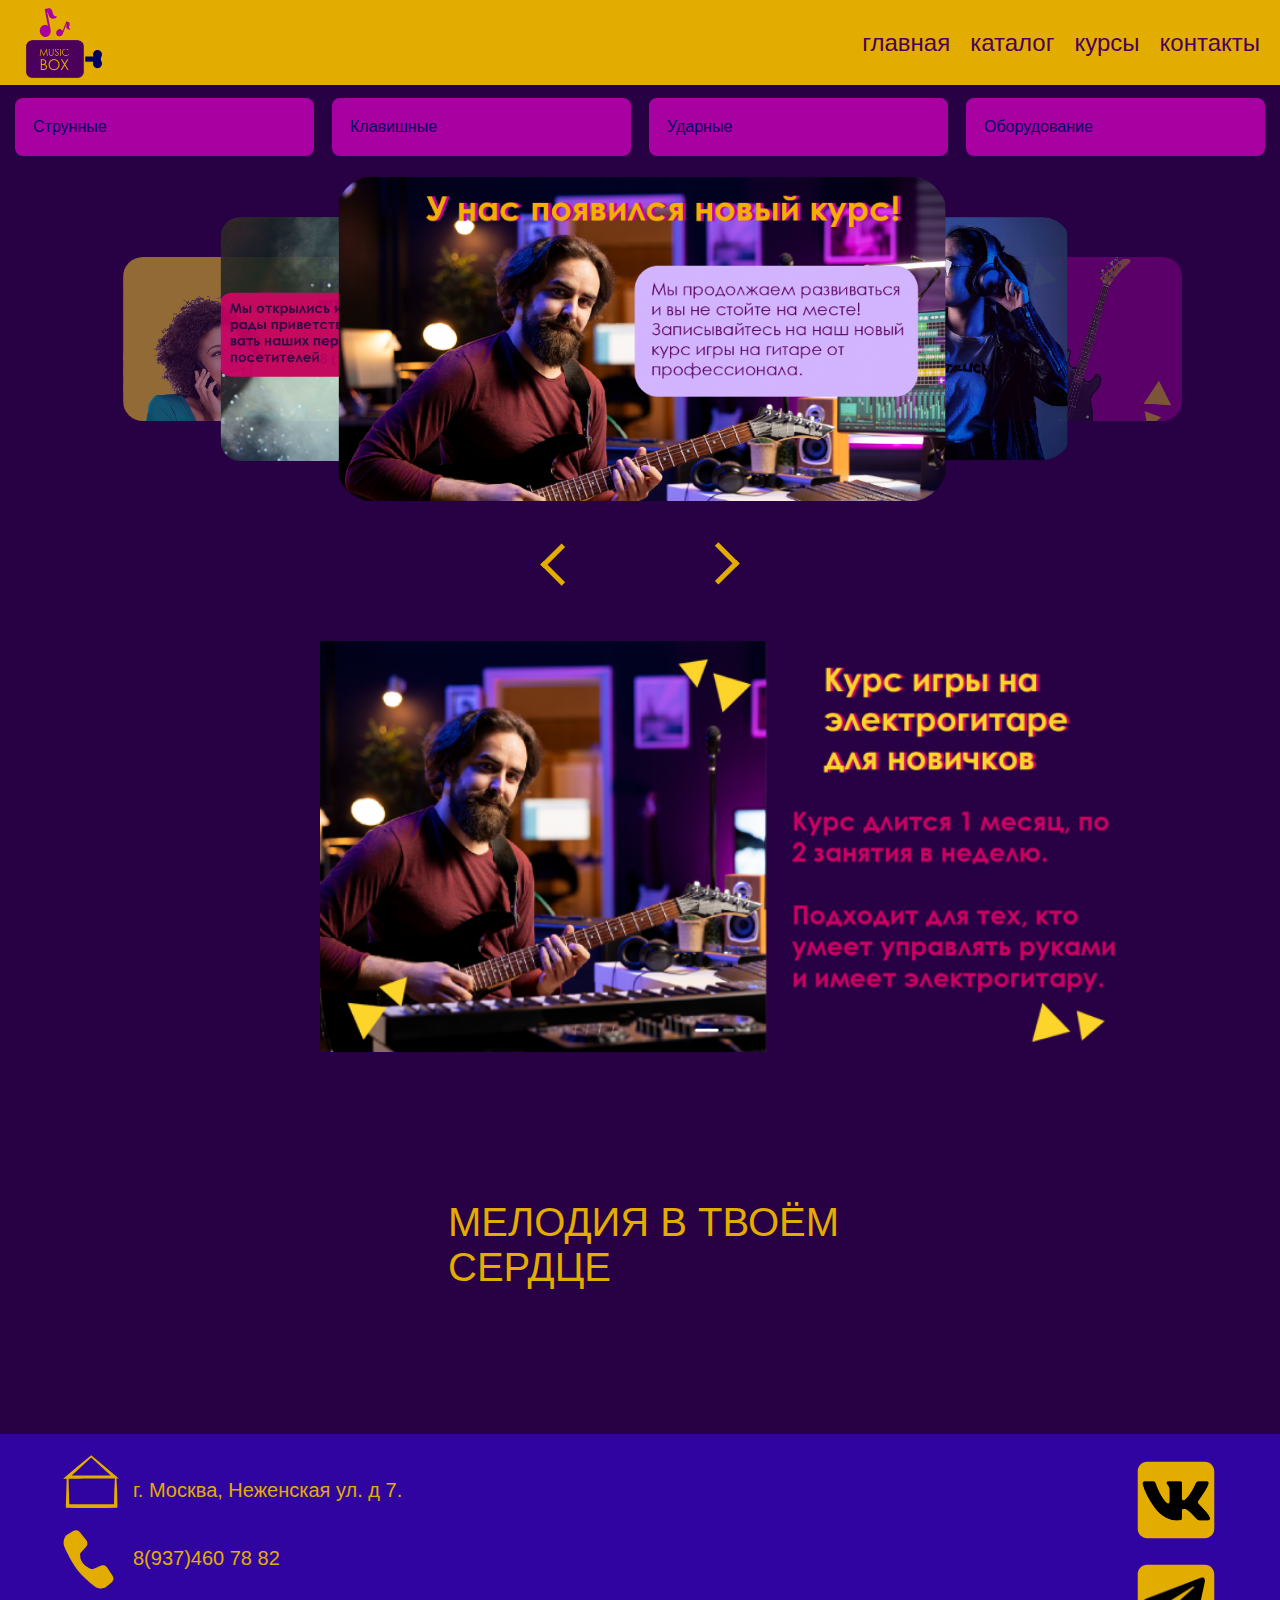
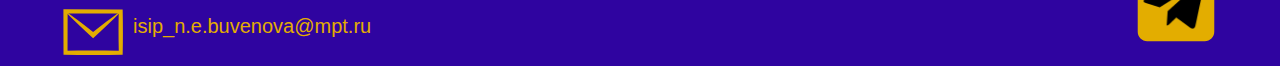
<file: index.html>
<!DOCTYPE html>
<html lang="en">
<head>
    <meta charset="UTF-8">
    <meta name="viewport" content="width=device-width, initial-scale=1.0">
    <meta name="yandex-verification" content="0f8454aa6c5d5991" />
    <title>Онлайн-магазин музыкальных инструментов MusicBox</title>
    <meta name="description" content="Покупайте музыкальные инструменты и курсы игры в Москве! Новым посетителям скидка 10%." />
    <link rel="stylesheet" href="style.css" type="text/css">
    <link type="Image/x-icon" href="/logo.ico" rel="icon">
    <!-- Yandex.Metrika counter -->
<script type="text/javascript" >
   (function(m,e,t,r,i,k,a){m[i]=m[i]||function(){(m[i].a=m[i].a||[]).push(arguments)};
   m[i].l=1*new Date();
   for (var j = 0; j < document.scripts.length; j++) {if (document.scripts[j].src === r) { return; }}
   k=e.createElement(t),a=e.getElementsByTagName(t)[0],k.async=1,k.src=r,a.parentNode.insertBefore(k,a)})
   (window, document, "script", "https://mc.yandex.ru/metrika/tag.js", "ym");

   ym(101450211, "init", {
        clickmap:true,
        trackLinks:true,
        accurateTrackBounce:true
   });
</script>
<noscript><div><img src="https://mc.yandex.ru/watch/101450211" style="position:absolute; left:-9999px;" alt="" /></div></noscript>
<!-- /Yandex.Metrika counter -->
</head>
<body>
    <header>
        <img src="/images/logo.png" style="width: 76px; height: 70px; margin-left: 26px;">
        <div style="justify-content: flex-end; display: flex;">
            <h1><a href="/main.html" class="headerButton">главная</a></h1>
            <h1><a href="/catalog.html" class="headerButton">каталог</a></h1>
            <h1><a href="/courses.html" class="headerButton">курсы</a></h1>
            <h1><a href="/contacts.html" class="headerButton">контакты</a></h1>
        </div>
    </header>
    <nav>
        <ul>
            <li><a href="/catalog.html" class="list">Струнные</a>
                <ul style="position: absolute; margin-top: 15px; width: 314px;">
                    <li style="width: 298.5px;"><a href="/catalog.html" class="list">Гитары</a></li>
                    <li style="width: 298.5px;"><a href="/catalog.html" class="list">Электрогитары</a></li>
                    <li style="width: 298.5px;"><a href="/catalog.html" class="list">Басс-гитары</a></li>
                    <li style="width: 298.5px;"><a href="/catalog.html" class="list">Струны</a></li>
                </ul>
            </li>
            <li><a href="/catalog.html" class="list">Клавишные</a>
                <ul style="position: absolute; margin-top: 15px; width: 327px; margin-left: 398px;">
                    <li style="width: 297px;"><a href="/catalog.html" class="list">Пианино</a></li>
                    <li style="width: 297px;"><a href="/catalog.html" class="list">Электронное пианино</a></li>
                    <li style="width: 297px;"><a href="/catalog.html" class="list">Клавиатуры</a></li>
                    <li style="width: 297px;"><a href="/catalog.html" class="list">Синтезаторы</a></li>
                </ul>
            </li>
            <li><a href="/catalog.html" class="list">Ударные</a>
                <ul style="position: absolute; margin-top: 15px; width: 315px; margin-left: 794px;">
                    <li style="width: 298px;"><a href="/catalog.html" class="list">Барабанные установки</a></li>
                    <li style="width: 298px;"><a href="/catalog.html" class="list">Тарелки</a></li>
                    <li style="width: 298px;"><a href="/catalog.html" class="list">Тома</a></li>
                    <li style="width: 298px;"><a href="/catalog.html" class="list">Палочки</a></li>
                </ul>
            </li>
            <li style="margin-right: 15px;"><a href="/catalog.html" class="list">Оборудование</a>
                <ul style="position: absolute; margin-top: 15px; width: 320px; margin-left: 1190px;">
                    <li style="width: 299px;"><a href="/catalog.html" class="list">Провода</a></li>
                    <li style="width: 299px;"><a href="/catalog.html" class="list">Педали</a></li>
                    <li style="width: 299px;"><a href="/catalog.html" class="list">Микрофоны</a></li>
                    <li style="width: 299px;"><a href="/catalog.html" class="list">Наушники</a></li>
                </ul>
            </li>
        </ul>
    </nav>
    <div class="gallery">
        <div class="gallery-container">
            <img class="gallery-item gallery-item-1" src="/images/image1.png" alt="Image 1" data-index="1">
            <img class="gallery-item gallery-item-2" src="/images/image2.png" alt="Image 2" data-index="2">
            <img class="gallery-item gallery-item-3" src="/images/image3.png" alt="Image 3" data-index="3">
            <img class="gallery-item gallery-item-4" src="/images/image4.png" alt="Image 4" data-index="4">
            <img class="gallery-item gallery-item-5" src="/images/image5.png" alt="Image 5" data-index="5">
        </div>
        <div class="gallery-controls"></div>
    </div>
    <image src="/images/image6.png" alt="coursePreview" style="height: 411px; width: 822px; left: 25%; position: relative;"></image>
    <p style="left: 35%;">МЕЛОДИЯ В ТВОЁМ СЕРДЦЕ</p>
    <footer>
        <div style="display: flex;">
            <div class="icons">
                <img src="/images/houseIcon.svg" alt="houseIcon" style="width: 56px; height: 53px; margin-top: 21px;">
                <img src="/images/phoneIcon.svg" alt="houseIcon" style="width: 51px; height: 59px; margin-top: 18px;">
                <img src="/images/letterIcon.svg" alt="houseIcon" style="width: 60px; height: 46px; margin-top: 16px;"> 
            </div>
            <div style="position: relative; left: 53px; ">
                <h2>г. Москва, Неженская ул. д 7.</h2>
                <h2>8(937)460 78 82</h2>
                <h2>isip_n.e.buvenova@mpt.ru</h2>
            </div>
        </div>
        <div class="socialIcons">
            <a href="https://vk.com/iwillgowithyou8"><img src="/images/vkIcon.svg" alt="vkIcon" style="width: 78px; height: 78px; margin-top: 27px"></a>
            <a href="https://web.telegram.org/k/#@hopepopy"><img src="/images/telegramIcon.svg" alt="telegramIcon" style="width: 78px; height: 78px; margin-top: 21px;"></a>
        </div>
    </footer>
    <script src="script.js" defer></script>
</body>
</html>
</file>
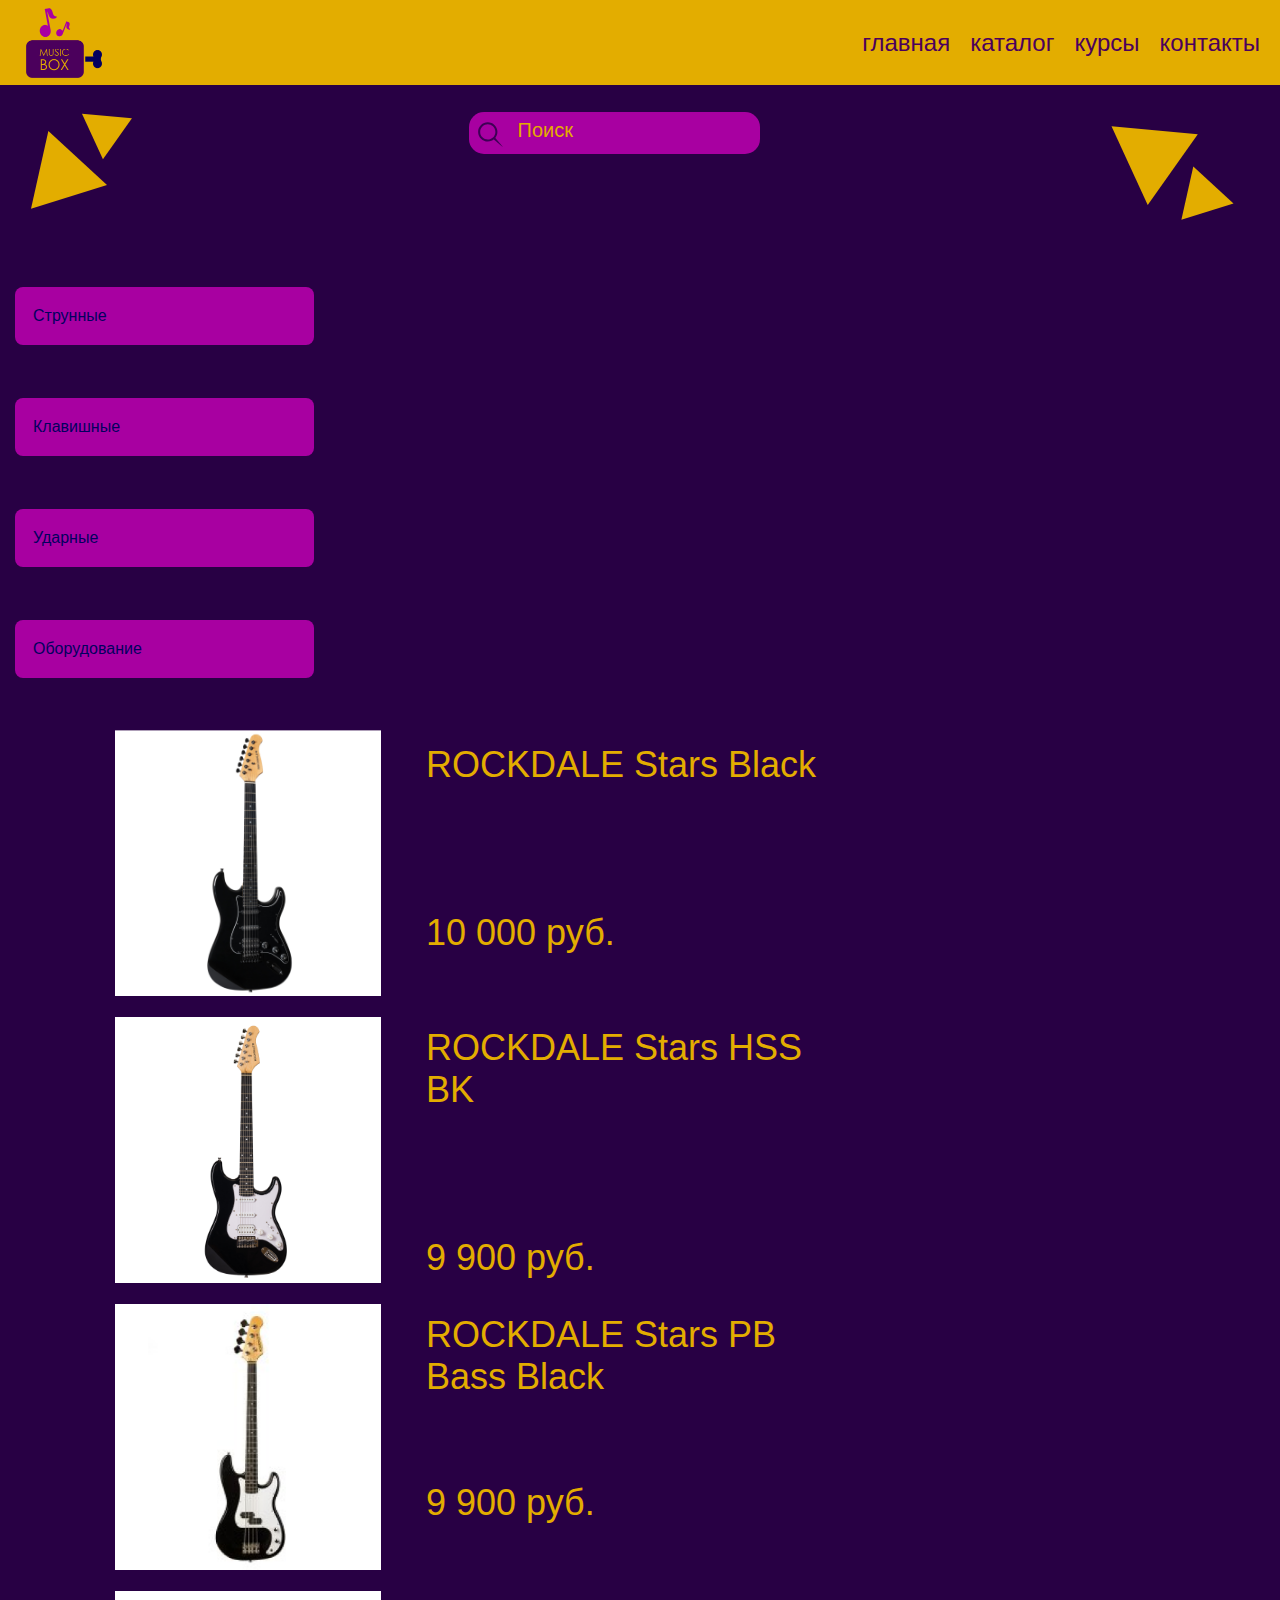
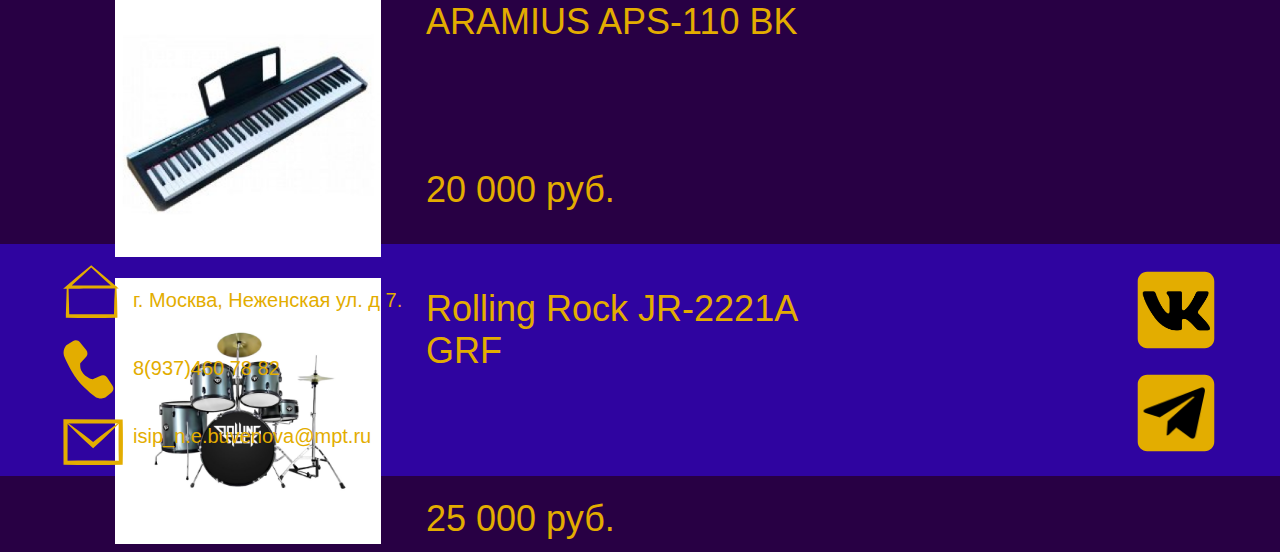
<file: catalog.html>
<!DOCTYPE html>
<html lang="en">
<head>
    <meta charset="UTF-8">
    <meta name="viewport" content="width=device-width, initial-scale=1.0">
    <title>Document</title>
    <link rel="stylesheet" href="style.css" type="text/css">
    <script src="/script.js"></script>
    <!-- Yandex.Metrika counter -->
<script type="text/javascript" >
   (function(m,e,t,r,i,k,a){m[i]=m[i]||function(){(m[i].a=m[i].a||[]).push(arguments)};
   m[i].l=1*new Date();
   for (var j = 0; j < document.scripts.length; j++) {if (document.scripts[j].src === r) { return; }}
   k=e.createElement(t),a=e.getElementsByTagName(t)[0],k.async=1,k.src=r,a.parentNode.insertBefore(k,a)})
   (window, document, "script", "https://mc.yandex.ru/metrika/tag.js", "ym");

   ym(101450211, "init", {
        clickmap:true,
        trackLinks:true,
        accurateTrackBounce:true
   });
</script>
<noscript><div><img src="https://mc.yandex.ru/watch/101450211" style="position:absolute; left:-9999px;" alt="" /></div></noscript>
<!-- /Yandex.Metrika counter -->
</head>
<body>
    <header>
        <img src="/images/logo.png" style="width: 76px; height: 70px; margin-left: 26px;">
        <div style="justify-content: flex-end; display: flex;">
            <h1><a href="/main.html" class="headerButton">главная</a></h1>
            <h1><a href="/catalog.html" class="headerButton">каталог</a></h1>
            <h1><a href="/courses.html" class="headerButton">курсы</a></h1>
            <h1><a href="/contacts.html" class="headerButton">контакты</a></h1>
        </div>
    </header>
    <div style=" display: flex; width: 100%; justify-content: space-between; margin-top: 27px;">
        <img src="/images/triangles1.svg" style="height: 101px; width: 107px; margin-left: 28px;">
        <div class="searchBar">
            <img src="/images/searchTool.svg" style="width: 25px; height: 25px; margin: 10px 9px 7px ;">
            <h1 style="margin: 7px 6px 12px; width: 220px;" data-tooltip=
            "Извините, но поиск сейчас не работает. Весь доступный товар представлен ниже.">Поиск</h1>
        </div>
        <img src="/images/triangles2.svg" style="height: 122px; width: 159px; margin-right: 28px;">   
    </div>
    <div style="display: flex; flex-direction: column; flex-wrap: wrap; height: 1310px; align-content: flex-start;">
        <nav>
            <ul style="display: flex; align-items: flex-start; flex-direction: column;">
                <li style="margin-top: 53px;"><a href="#" class="list">Струнные</a>
                    <ul style="position: absolute; margin-top: 15px; width: 314px;">
                        <li style="width: 298.5px;"><a href="#" class="list">Гитары</a></li>
                        <li style="width: 298.5px;"><a href="#" class="list">Электрогитары</a></li>
                        <li style="width: 298.5px;"><a href="#" class="list">Басс-гитары</a></li>
                        <li style="width: 298.5px;"><a href="#" class="list">Струны</a></li>
                    </ul>
                </li>
                <li style="margin-top: 53px;"><a href="#" class="list">Клавишные</a>
                    <ul style="position: absolute; margin-top: 15px; width: 327px;">
                        <li style="width: 297px;"><a href="#" class="list">Пианино</a></li>
                        <li style="width: 297px;"><a href="#" class="list">Электронное пианино</a></li>
                        <li style="width: 297px;"><a href="#" class="list">Клавиатуры</a></li>
                        <li style="width: 297px;"><a href="#" class="list">Синтезаторы</a></li>
                    </ul>
                </li>
                <li style="margin-top: 53px;"><a href="#" class="list">Ударные</a>
                    <ul style="position: absolute; margin-top: 15px; width: 315px;">
                        <li style="width: 298px;"><a href="#" class="list">Барабанные установки</a></li>
                        <li style="width: 298px;"><a href="#" class="list">Тарелки</a></li>
                        <li style="width: 298px;"><a href="#" class="list">Тома</a></li>
                        <li style="width: 298px;"><a href="#" class="list">Палочки</a></li>
                    </ul>
                </li>
                <li style="margin-top: 53px;"><a href="#" class="list">Оборудование</a>
                    <ul style="position: absolute; margin-top: 15px; width: 351px;">
                        <li style="width: 299px;"><a href="#" class="list">Провода</a></li>
                        <li style="width: 299px;"><a href="#" class="list">Педали</a></li>
                        <li style="width: 299px;"><a href="#" class="list">Микрофоны</a></li>
                        <li style="width: 299px;"><a href="#" class="list">Наушники</a></li>
                    </ul>
                </li>
            </ul>
        </nav>
        <div class="goodsContainer">
            <img src="/images/guitar1.png" class="goodsImg">
            <h4 style="font-weight: 300; margin-top: 14px; width: 400px;">ROCKDALE Stars Black<br><br><br><br>10 000 руб.</h4>
            <img src="/images/guitar2.png" class="goodsImg">
            <h4 style="font-weight: 300; margin-top: 10px; width: 400px;">ROCKDALE Stars HSS BK<br><br><br><br>9 900 руб.</h4>
            <img src="/images/bass.png" class="goodsImg">
            <h4 style="font-weight: 300; margin-top: 10px; width: 400px;">ROCKDALE Stars PB Bass Black<br><br><br>9 900 руб.</h4>
            <img src="/images/piano.png" class="goodsImg">
            <h4 style="font-weight: 300; margin-top: 10px; width: 400px;">ARAMIUS APS-110 BK<br><br><br><br>20 000 руб.</h4>
            <img src="/images/drumset.png" class="goodsImg">
            <h4 style="font-weight: 300; margin-top: 10px; width: 420px;">Rolling Rock JR-2221A GRF<br><br><br><br>25 000 руб.</h4>
        </div>
    </div>
    <footer style="margin-top: 300px;">
        <div style="display: flex;">
            <div class="icons">
                <img src="/images/houseIcon.svg" alt="houseIcon" style="width: 56px; height: 53px; margin-top: 21px;">
                <img src="/images/phoneIcon.svg" alt="houseIcon" style="width: 51px; height: 59px; margin-top: 18px;">
                <img src="/images/letterIcon.svg" alt="houseIcon" style="width: 60px; height: 46px; margin-top: 16px;"> 
            </div>
            <div style="position: relative; left: 53px; ">
                <h2>г. Москва, Неженская ул. д 7.</h2>
                <h2>8(937)460 78 82</h2>
                <h2>isip_n.e.buvenova@mpt.ru</h2>
            </div>
        </div>
        <div class="socialIcons">
            <a href="https://vk.com/iwillgowithyou8"><img src="/images/vkIcon.svg" alt="vkIcon" style="width: 78px; height: 78px; margin-top: 27px"></a>
            <a href="https://web.telegram.org/k/#@hopepopy"><img src="/images/telegramIcon.svg" alt="telegramIcon" style="width: 78px; height: 78px; margin-top: 21px;"></a>
        </div>
    </footer>
</body>
</file>
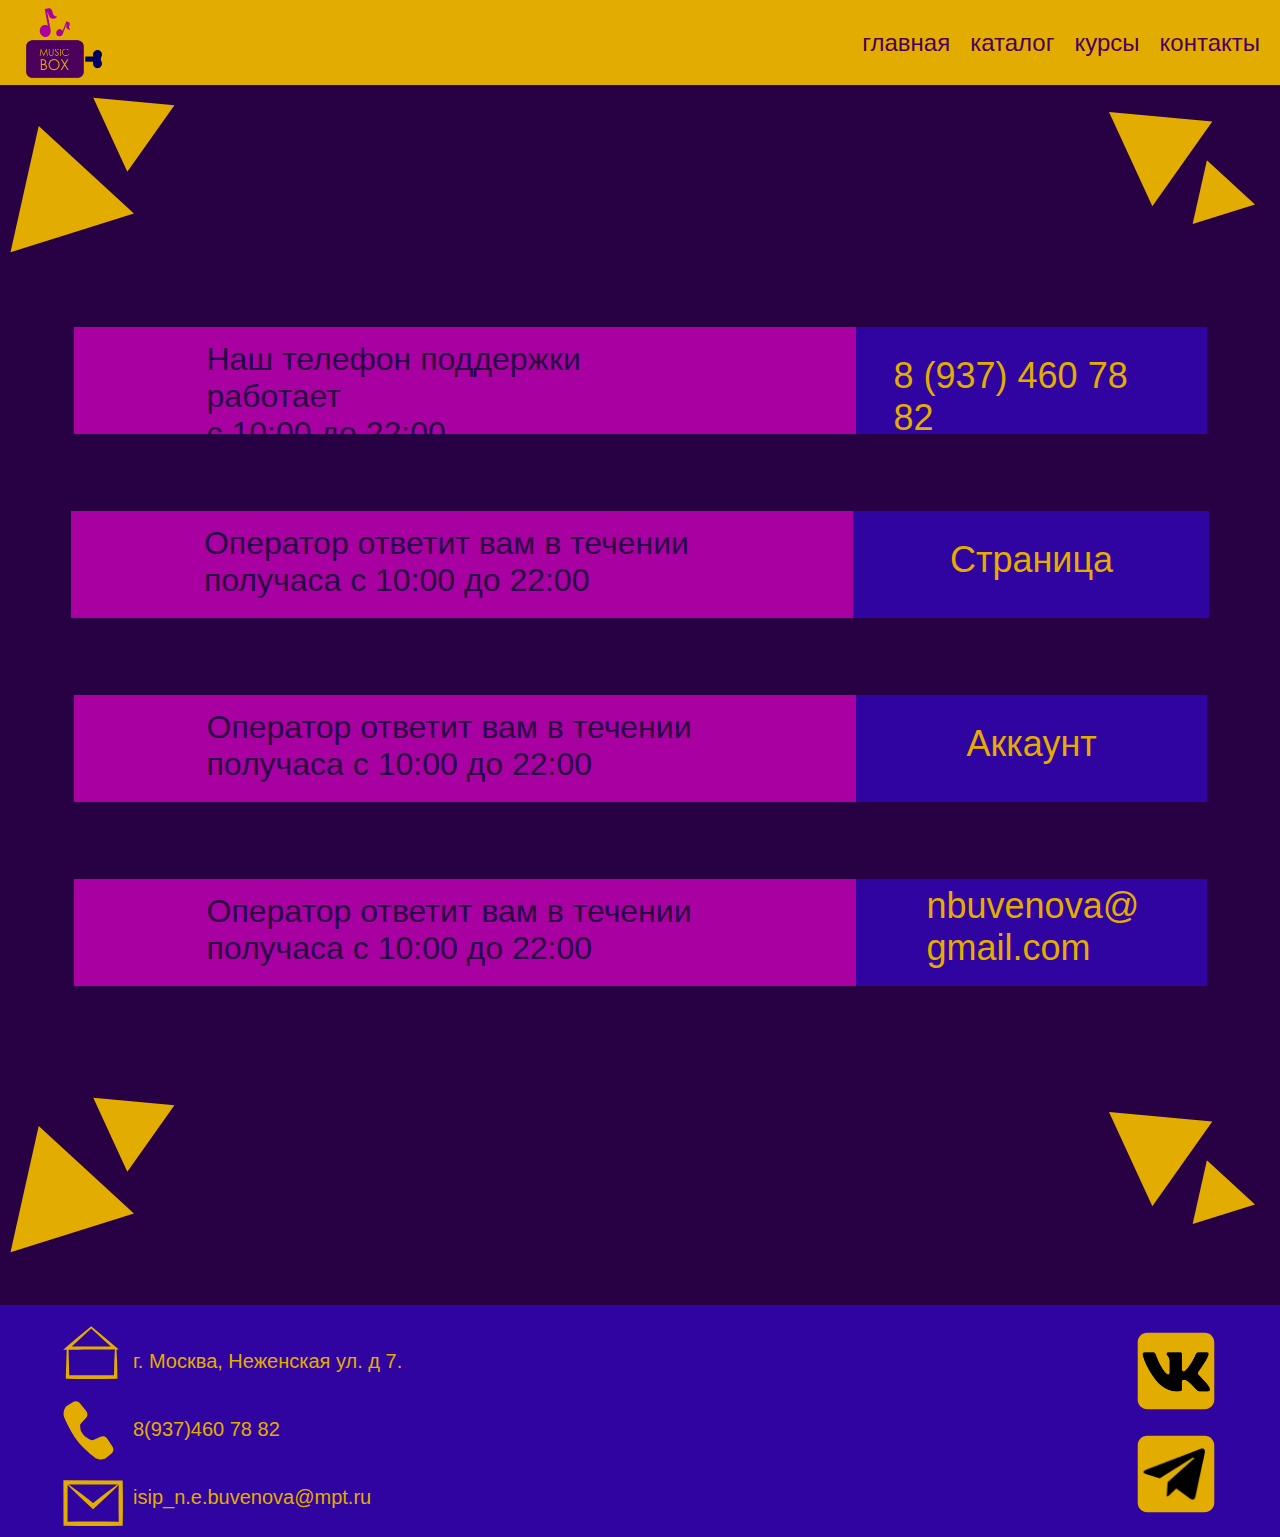
<file: contacts.html>
<!DOCTYPE html>
<html lang="en">
<head>
    <meta charset="UTF-8">
    <meta name="viewport" content="width=device-width, initial-scale=1.0">
    <title>Document</title>
    <link rel="stylesheet" href="style.css" type="text/css">
    <script src="/script.js"></script>
    <!-- Yandex.Metrika counter -->
<script type="text/javascript" >
   (function(m,e,t,r,i,k,a){m[i]=m[i]||function(){(m[i].a=m[i].a||[]).push(arguments)};
   m[i].l=1*new Date();
   for (var j = 0; j < document.scripts.length; j++) {if (document.scripts[j].src === r) { return; }}
   k=e.createElement(t),a=e.getElementsByTagName(t)[0],k.async=1,k.src=r,a.parentNode.insertBefore(k,a)})
   (window, document, "script", "https://mc.yandex.ru/metrika/tag.js", "ym");

   ym(101450211, "init", {
        clickmap:true,
        trackLinks:true,
        accurateTrackBounce:true
   });
</script>
<noscript><div><img src="https://mc.yandex.ru/watch/101450211" style="position:absolute; left:-9999px;" alt="" /></div></noscript>
<!-- /Yandex.Metrika counter -->
</head>
<body>
    <header>
        <img src="/images/logo.png" style="width: 76px; height: 70px; margin-left: 26px;">
        <div style="justify-content: flex-end; display: flex;">
            <h1><a href="/main.html" class="headerButton">главная</a></h1>
            <h1><a href="/catalog.html" class="headerButton">каталог</a></h1>
            <h1><a href="/courses.html" class="headerButton">курсы</a></h1>
            <h1><a href="/contacts.html" class="headerButton">контакты</a></h1>
        </div>
    </header>
    <div style="display: flex; width: 100%; justify-content: space-between; height: 200px; margin-top: 10px;">
        <img src="/images/triangles1.svg" style="width: 185px; height: 164px;">
        <img src="/images/triangles2.svg" style="width: 196px; height: 146px;">
    </div>
    <div class="contactsContainer">
        <div class="contacts1">Наш телефон поддержки работает <br> с 10:00 до 22:00</div>        
        <div class="contacts2" style="padding: 28px 38px 34px 38px; width: 275px; height: 45px;">8 (937) 460 78 82</div>
        <div class="contacts1">Оператор ответит вам в течении получаса с 10:00 до 22:00</div>
        <div class="contacts2" style="padding: 28px 96px 34px 97px; width: 158; height: 45px;"><a target="_blank" href="https://vk.com/iwillgowithyou8" class="contactButton">Страница</a></div>
        <div class="contacts1">Оператор ответит вам в течении получаса с 10:00 до 22:00</div>
        <div class="contacts2" style="padding: 28px 110px 34px 111px; width: 130px; height: 45px;"><a target="_blank" href="https://web.telegram.org/k/#@hopepopy" class="contactButton">Аккаунт</a></div>
        <div class="contacts1">Оператор ответит вам в течении получаса с 10:00 до 22:00</div>
        <div class="contacts2" style="padding: 6px 70px 6px 71px; width: 210px; height: 95px;">nbuvenova@<br>gmail.com</div>
    </div>
    <div style="display: flex; width: 100%; justify-content: space-between; height: 200px; margin-bottom: 10px;">
        <img src="/images/triangles1.svg" style="width: 185px; height: 164px;">
        <img src="/images/triangles2.svg" style="width: 196px; height: 146px;">
    </div>
    <footer style="margin-top: 0px;">
        <div style="display: flex;">
            <div class="icons">
                <img src="/images/houseIcon.svg" alt="houseIcon" style="width: 56px; height: 53px; margin-top: 21px;">
                <img src="/images/phoneIcon.svg" alt="houseIcon" style="width: 51px; height: 59px; margin-top: 18px;">
                <img src="/images/letterIcon.svg" alt="houseIcon" style="width: 60px; height: 46px; margin-top: 16px;"> 
            </div>
            <div style="position: relative; left: 53px; ">
                <h2>г. Москва, Неженская ул. д 7.</h2>
                <h2>8(937)460 78 82</h2>
                <h2>isip_n.e.buvenova@mpt.ru</h2>
            </div>
        </div>
        <div class="socialIcons">
            <a href="https://vk.com/iwillgowithyou8"><img src="/images/vkIcon.svg" alt="vkIcon" style="width: 78px; height: 78px; margin-top: 27px"></a>
            <a href="https://web.telegram.org/k/#@hopepopy"><img src="/images/telegramIcon.svg" alt="telegramIcon" style="width: 78px; height: 78px; margin-top: 21px;"></a>
        </div>
    </footer>
</body>
</file>
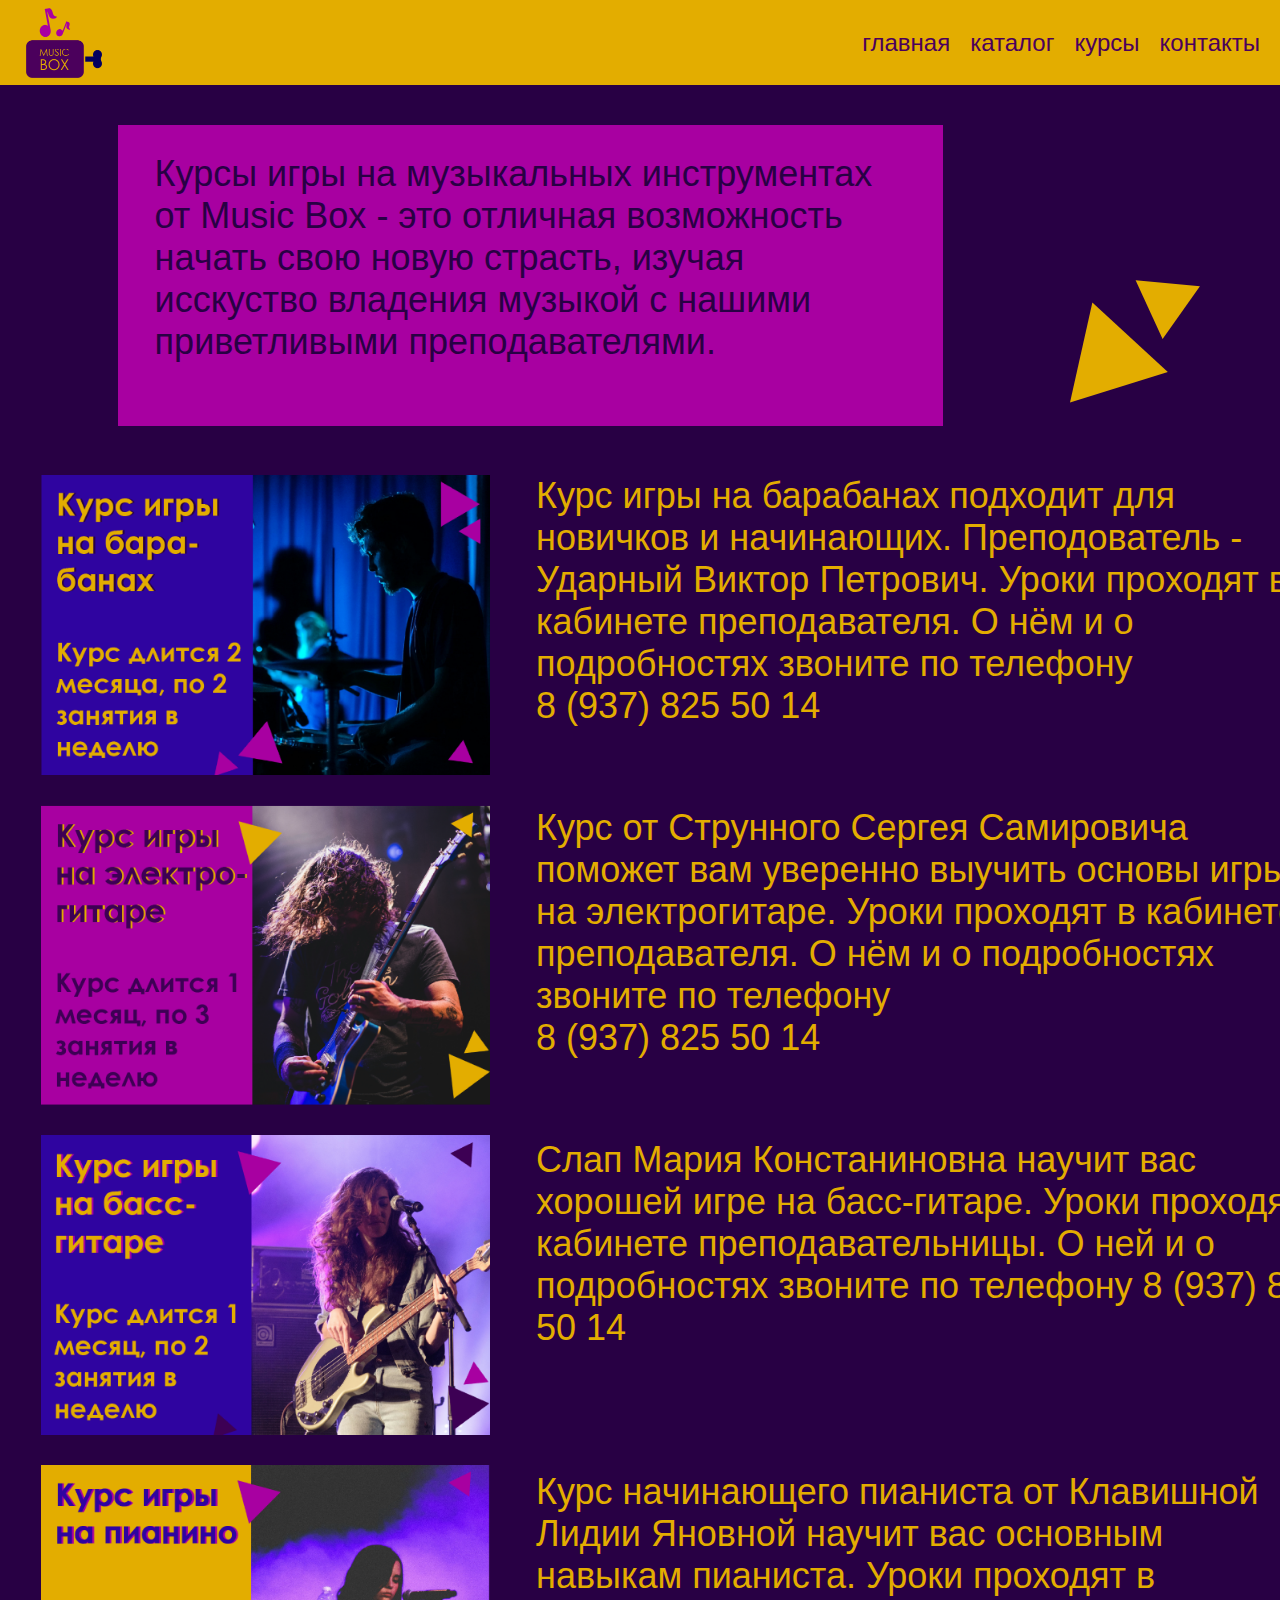
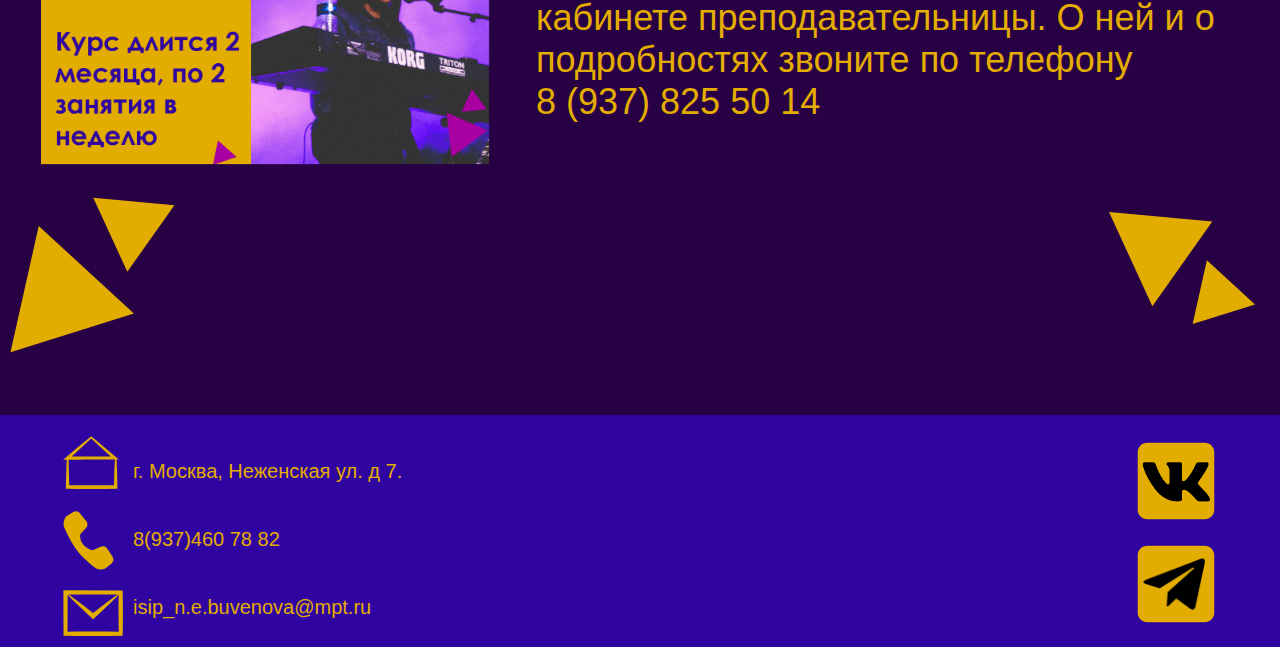
<file: courses.html>
<!DOCTYPE html>
<html lang="en">
<head>
    <meta charset="UTF-8">
    <meta name="viewport" content="width=device-width, initial-scale=1.0">
    <title>Document</title>
    <link rel="stylesheet" href="style.css" type="text/css">
    <script src="/script.js"></script>
    <!-- Yandex.Metrika counter -->
<script type="text/javascript" >
   (function(m,e,t,r,i,k,a){m[i]=m[i]||function(){(m[i].a=m[i].a||[]).push(arguments)};
   m[i].l=1*new Date();
   for (var j = 0; j < document.scripts.length; j++) {if (document.scripts[j].src === r) { return; }}
   k=e.createElement(t),a=e.getElementsByTagName(t)[0],k.async=1,k.src=r,a.parentNode.insertBefore(k,a)})
   (window, document, "script", "https://mc.yandex.ru/metrika/tag.js", "ym");

   ym(101450211, "init", {
        clickmap:true,
        trackLinks:true,
        accurateTrackBounce:true
   });
</script>
<noscript><div><img src="https://mc.yandex.ru/watch/101450211" style="position:absolute; left:-9999px;" alt="" /></div></noscript>
<!-- /Yandex.Metrika counter -->
</head>
<body>
    <header>
        <img src="/images/logo.png" style="width: 76px; height: 70px; margin-left: 26px;">
        <div style="justify-content: flex-end; display: flex;">
            <h1><a href="/main.html" class="headerButton">главная</a></h1>
            <h1><a href="/catalog.html" class="headerButton">каталог</a></h1>
            <h1><a href="/courses.html" class="headerButton">курсы</a></h1>
            <h1><a href="/contacts.html" class="headerButton">контакты</a></h1>
        </div>
    </header>
    <div style="display: flex; justify-content: flex-end; width: 100%;">
        <h3>Курсы игры на музыкальных инструментах от Music Box - это отличная возможность начать свою новую страсть, 
            изучая исскуство владения музыкой с нашими приветливыми преподавателями.</h3>
        <img src="/images/triangles1.svg" style="width: 180px; height: 130px; margin-right: 55px; margin-top: 193px;">
    </div>
    <div class="courses">
        <img src="/images/course1.png" class="courseImg">
        <img src="/images/course2.png" class="courseImg">
        <img src="/images/course3.png" class="courseImg">
        <img src="/images/course4.png" class="courseImg">
        <h4>Курс игры на барабанах подходит для новичков и начинающих. Преподователь - Ударный Виктор Петрович. 
            Уроки проходят в кабинете преподавателя. О нём и о подробностях звоните по телефону<br> 
            8 (937) 825 50 14</h4>
        <h4 style="margin-top: 68px;">Курс от Струнного Сергея Самировича поможет вам уверенно выучить основы игры на электрогитаре. 
            Уроки проходят в кабинете преподавателя. О нём и о подробностях звоните по телефону<br> 
            8 (937) 825 50 14</h4>
        <h4 style="margin-top: 68px;">Слап Мария Констаниновна научит вас хорошей игре на басс-гитаре. Уроки проходят в кабинете преподавательницы. 
            О ней и о подробностях звоните по телефону 
            8 (937) 825 50 14</h4>
        <h4 style="margin-top: 68px; width: 770px;">Курс начинающего пианиста от Клавишной Лидии Яновной научит вас основным навыкам пианиста. 
            Уроки проходят в кабинете преподавательницы. О ней и о подробностях звоните по телефону<br> 
            8 (937) 825 50 14</h4>
    </div>
    <div style="display: flex; width: 100%; justify-content: space-between; height: 200px;">
        <img src="/images/triangles1.svg" style="width: 185px; height: 164px;">
        <img src="/images/triangles2.svg" style="width: 196px; height: 146px;">
    </div>
    <footer style="margin-top: 20px;">
        <div style="display: flex;">
            <div class="icons">
                <img src="/images/houseIcon.svg" alt="houseIcon" style="width: 56px; height: 53px; margin-top: 21px;">
                <img src="/images/phoneIcon.svg" alt="houseIcon" style="width: 51px; height: 59px; margin-top: 18px;">
                <img src="/images/letterIcon.svg" alt="houseIcon" style="width: 60px; height: 46px; margin-top: 16px;"> 
            </div>
            <div style="position: relative; left: 53px; ">
                <h2>г. Москва, Неженская ул. д 7.</h2>
                <h2>8(937)460 78 82</h2>
                <h2>isip_n.e.buvenova@mpt.ru</h2>
            </div>
        </div>
        <div class="socialIcons">
            <a href="https://vk.com/iwillgowithyou8"><img src="/images/vkIcon.svg" alt="vkIcon" style="width: 78px; height: 78px; margin-top: 27px"></a>
            <a href="https://web.telegram.org/k/#@hopepopy"><img src="/images/telegramIcon.svg" alt="telegramIcon" style="width: 78px; height: 78px; margin-top: 21px;"></a>
        </div>
    </footer>
</body>
</file>
<file: style.css>
*{
    margin: 0px;
    padding: 0px;
}
body{
    background-color: #280044;
    margin: 0px;
}
header{
    background-color: #E3AD00;
    width: auto;
    height: 85px;
    margin: 0px;
    display: flex;
    justify-content: space-between;
    align-items: center;
}
.headerButton {
  margin-right: 20px;
    font-family: 'Segoe UI', Tahoma, Geneva, Verdana, sans-serif;
    font-size: 24px;
    font-weight: 400;
    color: #4B005C;
    text-decoration: none;
}
ul{
    display: flex;
    justify-content: space-between;
}
li{
    margin: 0px;
    background-color: #A800A1;
    border-radius: 8px;
    box-sizing: border-box;
    list-style: none;
    margin-top: 13px;
    margin-left: 15px;
    padding-top: 20px;
    padding-left: 18px;
    padding-right: 81px;
    padding-bottom: 20px;
    z-index: 100;
}
.list {
    font-family: 'Segoe UI', Tahoma, Geneva, Verdana, sans-serif;
    font-size: 16px;
    color: #02005E;
    text-decoration: none;
    display: flex;
    width: 200px;
    
}
nav ul li ul{
    position:fixed;
    left: 0px;
    flex-wrap: wrap;
    align-content: flex-start;
    display: none;
}
nav ul li ul li{
    position: initial;
    border-radius: 0px;
    margin-top: 0px;
}
nav ul li:hover > ul {
    display: initial;
}


.gallery {
    width: 100%;
  }
   
  .gallery-container {
    align-items: center;
    display: flex;
    height: 325px;
    margin: 0 auto;
    margin-top: 20px;
    max-width: 1000px;
    position: relative;
  }
   
  .gallery-item {
    height: 164px;
    width: 287px;
    opacity: 0;
    position: absolute;
    transition: all 0.3s ease-in-out;
    width: 330px;
    z-index: 0;
    border-radius: 20px;
    background-size: contain;
  }
   
  .gallery-item {
    width: 390px;
    max-height: 400px;
    object-fit: cover;
  }
  .gallery-item-1 {
    left: 10%;
    opacity: 0.5;
    transform: translateX(-30%);
  }
  .gallery-item-2, .gallery-item-4 {
    height: 244px;
    opacity: 0.9;
    width: 447px;
    z-index: 1;
  }
  .gallery-item-2 {
    left: 17%;
    transform: translateX(-20%);
  }
  .gallery-item-3 {
    height: 324px;
    width: 607px;
    opacity: 1;
    left: 32%;
    transform: translateX(-20%);
    z-index: 2;
  }
  .gallery-item-4 {
    left: 57%;
    transform: translateX(-20%);
  }
  .gallery-item-5 {
    left: 73%;
    opacity: 0.4;
    transform: translateX(-20%);
  }
  .gallery-controls {
    display: flex;
    justify-content: center;
    margin: 25px 0 65px;
    height: 50px;
  }
  .gallery-controls button {
    background-color: transparent;
    border: 0;
    cursor: pointer;
    margin: 0 50px;
    padding: 0 12px;
  }
  .gallery-controls-button:focus {
    outline: none;
  }
  .gallery-controls-previous {
    position: relative;
  }
  .gallery-controls-previous::before {
    border: solid #E3AD00;
    border-width: 0 5px 5px 0;
    content: '';
    display: inline-block;
    height: 5px;
    left: -30px;
    padding: 10px;
    position: absolute;
    top: 25%;
    transform: rotate(135deg) translateY(-50%);
    transition: left 0.15s ease-in-out;
    width: 5px;
  }
  .gallery-controls-previous:hover::before {
    left: -40px;
  }
  .gallery-controls-next {
    position: relative;
  }
  .gallery-controls-next::before {
    border: solid #E3AD00;
    border-width: 0 5px 5px 0;
    content: '';
    display: inline-block;
    height: 5px;
    padding: 10px;
    position: absolute;
    right: -30px;
    top: 65%;
    transform: rotate(-45deg) translateY(-50%);
    transition: right 0.15s ease-in-out;
    width: 5px;
  }
  .gallery-controls-next:hover::before {
    right: -40px;
  }
  .gallery-nav {
    bottom: -15px;
    display: flex;
    justify-content: center;
    list-style: none;
    padding: 0;
    position: absolute;
    width: 100%;
  }
  .gallery-nav li {
    background: white;
    border-radius: 50%;
    height: 10px;
    margin: 0 16px;
    width: 10px;
  }
  .gallery-nav li.gallery-item-selected {
    background: gray;
  }
p{
  position: relative;
  font-family: 'Segoe UI', Tahoma, Geneva, Verdana, sans-serif;
  font-size: 40px;
  color: #E3AD00;
  margin-top: 144px;
  width: 530px;
}
footer {
  background-color: #2F04A0;
    width: auto;
    height: 232px;
    margin: 0px;
    margin-top: 144px;
    display: flex;
    justify-content: space-between;
    align-items: center;
}
.icons {
  width: 80px;
  height: 232px;
  left: 63px;
  position: relative;
}
h2 {
  position: relative;
  font-family: 'Segoe UI', Tahoma, Geneva, Verdana, sans-serif;
  color: #E3AD00;
  font-size: 20px;
  margin-top: 45px;
  font-weight: 400;
}
.socialIcons {
  width: 78px; 
  height: 232px; 
  margin-right: 65px;
}
.searchBar {
  background-color: #A800A1;
  border-radius: 15px;
  width: 291px;
  height: 42px;
  display: flex;
  justify-content: flex-start;
}
h1 {
  font-family: 'Segoe UI', Tahoma, Geneva, Verdana, sans-serif;
  color: #E3AD00;
  font-size: 20px;
  font-weight: 400;
}
[data-tooltip] {
  position: relative;
 }
 [data-tooltip]::after {
  content: attr(data-tooltip); 
  position: absolute; 
  width: 300px; 
  left: -50px;
  top: 30px;
  background: #A800A1;
  color: #E3AD00;
  border-radius: 15px;
  padding: 0.5em;
  pointer-events: none;
  opacity: 0;
  transition: 1s;
 } 
 [data-tooltip]:hover::after {
  opacity: 1;
  top: 2em;
 }
h3 {
  background-color: #A800A1;
  color: #280044;
  font-family: 'Segoe UI', Tahoma, Geneva, Verdana, sans-serif;
  font-size: 36px;
  font-weight: 400;
  margin-top: 40px;
  width: 750px;
  height: 270px;
  margin-right: 8%;
  padding: 28px 38px 3px 37px;
}
.goodsContainer {
  width: 750px;
  height: 800px;
  display: flex;
  flex-direction: row;
  flex-wrap: wrap;
  justify-content: flex-start;
  align-content: flex-start;
  padding: 52px 0 0 115px;
}
.goodsImg {
  width: 266px;
  height: 266px;
  margin-right: 45px;
  margin-bottom: 21px;
}
.courses {
  margin-top: 49px; 
  display: flex; 
  flex-direction: column; 
  flex-wrap: wrap; 
  height: 1320px; 
  align-content: flex-start;
}
.courseImg {
  width: 449px;
  height: 300px;
  margin-bottom: 30px;
  margin-right: 46px;
  margin-left: 41px;
}
h4 {
  color: #E3AD00;
  font-family: 'Segoe UI', Tahoma, Geneva, Verdana, sans-serif;
  font-size: 36px;
  font-weight: 400;
  width: 800px;
  height: 264px;
}
.contactsContainer {
  width: 100%;
  height: 800px;
  display: flex;
  flex-direction: row;
  flex-wrap: wrap;
  justify-content: center;
  align-content: center;
}
.contacts1 {
  width: 515px;
  height: 80px;
  font-family: 'Segoe UI', Tahoma, Geneva, Verdana, sans-serif;
  font-size: 32px;
  font-weight: 400;
  color: #280044;
  background-color: #A800A1;
  margin-bottom: 77px;
  padding: 14px 134px 13px 133px;
}
.contacts2 {
  font-family: 'Segoe UI', Tahoma, Geneva, Verdana, sans-serif;
  font-size: 36px;
  font-weight: 400;
  color: #E3AD00;
  background-color: #2F04A0;
  margin: 0px;
}
.contactButton {
  font-family: 'Segoe UI', Tahoma, Geneva, Verdana, sans-serif;
  font-size: 36px;
  font-weight: 400;
  color: #E3AD00;
  text-decoration: none;
}
</file>
